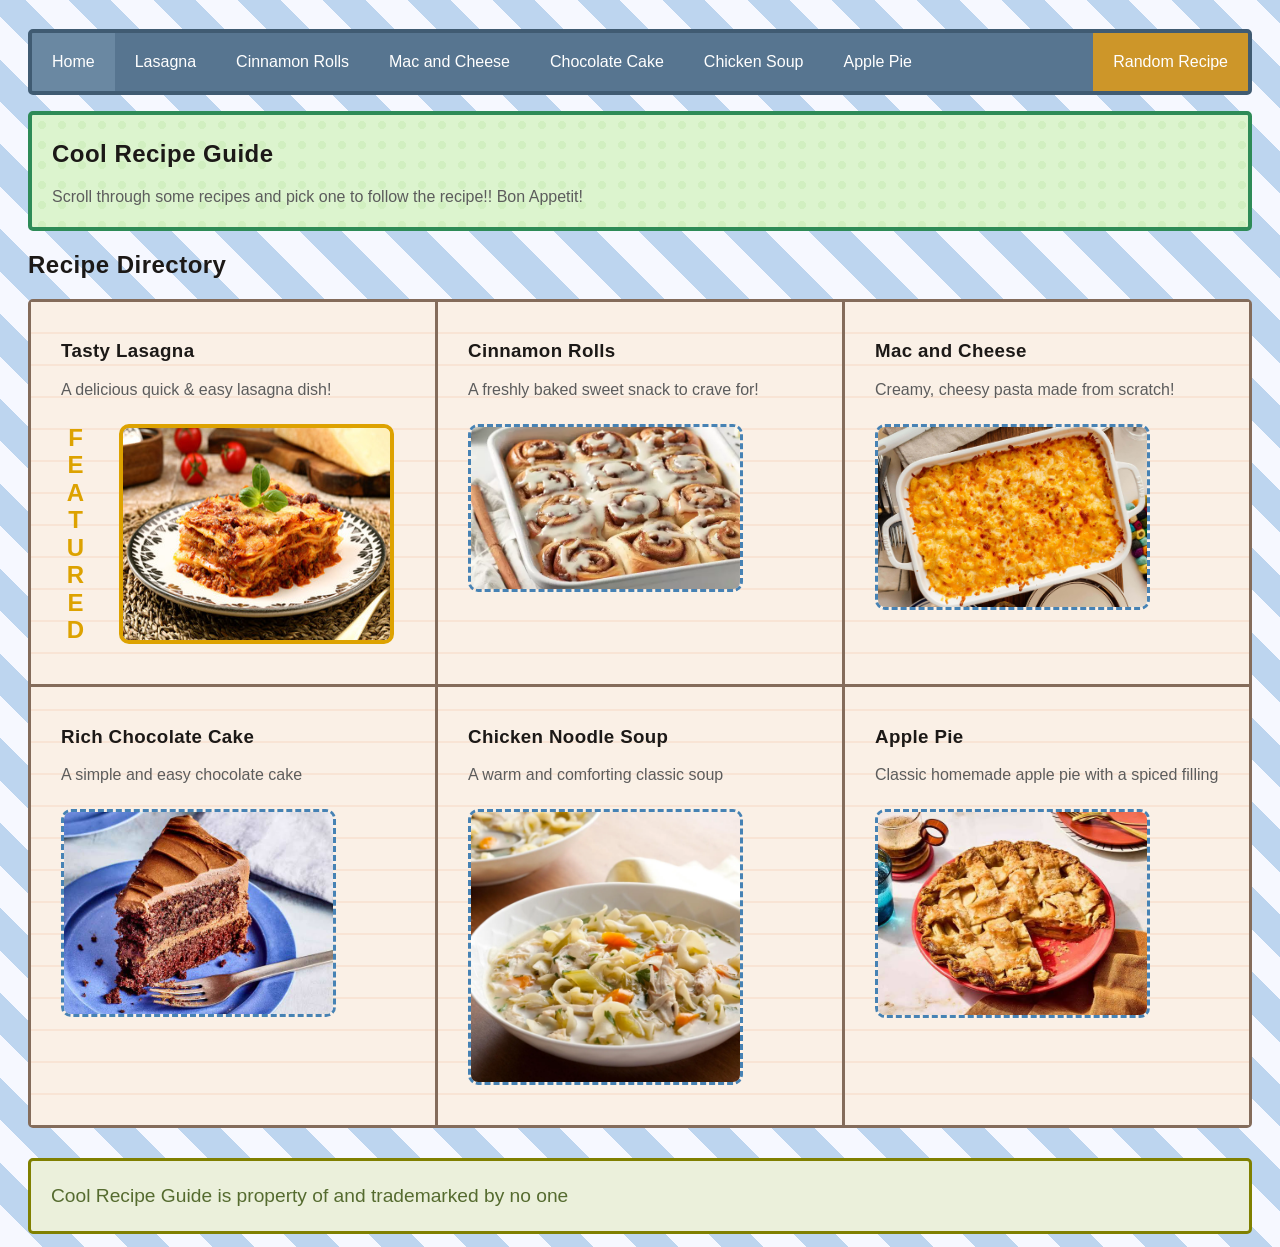
<file: index.html>
<!doctype html>
<html lang="en">
  <head>
    <meta charset="UTF-8" />
    <meta name="viewport" content="width=device-width, initial-scale=1" />
    <title>Cool Recipe Guide</title>
    <link rel="stylesheet" href="styles.css" />
  </head>
  <body>
    <ul class="navbar">
      <li class="active"><a href="index.html">Home</a></li>
      <li><a href="recipes/lasagna.html">Lasagna</a></li>
      <li><a href="recipes/cinnamonroll.html">Cinnamon Rolls</a></li>
      <li><a href="recipes/mac.html">Mac and Cheese</a></li>
      <li><a href="recipes/cake.html">Chocolate Cake</a></li>
      <li><a href="recipes/soup.html">Chicken Soup</a></li>
      <li><a href="recipes/pie.html">Apple Pie</a></li>
      <li id="right-align">
        <a href="#" id="random-recipe-btn">Random Recipe</a>
      </li>
    </ul>
    <section class="recipe-header">
      <h1>Cool Recipe Guide</h1>
      <p>
        Scroll through some recipes and pick one to follow the recipe!! Bon
        Appetit!
      </p>
    </section>
    <section>
      <h2>Recipe Directory</h2>

      <div class="home-grid">
        <div class="row">
          <div>
            <a
              href="recipes/lasagna.html"
              style="text-decoration: none; color: inherit"
            >
              <h3>Tasty Lasagna</h3>
              <p class="p-with-margin">
                A delicious quick & easy lasagna dish!
              </p>
              <div style="display: flex">
                <h2 id="featured-recipe-text">FEATURED</h2>
                <img
                  id="featured-recipe"
                  src="./images/lasagna.jpg"
                  alt="tasty lasagna"
                  width="300"
                  height="auto"
                />
              </div>
            </a>
          </div>
          <div>
            <a
              href="recipes/cinnamonroll.html"
              style="text-decoration: none; color: inherit"
            >
              <h3>Cinnamon Rolls</h3>
              <p class="p-with-margin">
                A freshly baked sweet snack to crave for!
              </p>
              <img
                src="./images/cinnamonroll.webp"
                alt="tasty lasagna"
                width="300"
                height="auto"
              />
            </a>
          </div>
          <div>
            <a
              href="recipes/mac.html"
              style="text-decoration: none; color: inherit"
            >
              <h3>Mac and Cheese</h3>
              <p class="p-with-margin">
                Creamy, cheesy pasta made from scratch!
              </p>
              <img
                src="./images/mac.jpg"
                alt="tasty lasagna"
                width="300"
                height="auto"
              />
            </a>
          </div>
        </div>
        <div class="row">
          <div>
            <a
              href="recipes/cake.html"
              style="text-decoration: none; color: inherit"
            >
              <h3>Rich Chocolate Cake</h3>
              <p class="p-with-margin">A simple and easy chocolate cake</p>
              <img
                src="./images/cake.jpeg"
                alt="tasty lasagna"
                width="300"
                height="auto"
              />
            </a>
          </div>
          <div>
            <a
              href="recipes/soup.html"
              style="text-decoration: none; color: inherit"
            >
              <h3>Chicken Noodle Soup</h3>
              <p class="p-with-margin">A warm and comforting classic soup</p>
              <img
                src="./images/soup.webp"
                alt="Bowl of chicken noodle soup"
                width="300"
                height="auto"
              />
            </a>
          </div>
          <div>
            <a
              href="recipes/pie.html"
              style="text-decoration: none; color: inherit"
            >
              <h3>Apple Pie</h3>
              <p class="p-with-margin">
                Classic homemade apple pie with a spiced filling
              </p>
              <img
                src="./images/pie.jpeg"
                alt="Homemade apple pie"
                width="300"
                height="auto"
              />
            </a>
          </div>
        </div>
      </div>
    </section>
    <footer class="footer">
      <p>
        Cool Recipe Guide is property of and trademarked by no one
      </p>
    </footer>
    <script src="script.js"></script>
  </body>
</html>
</file>
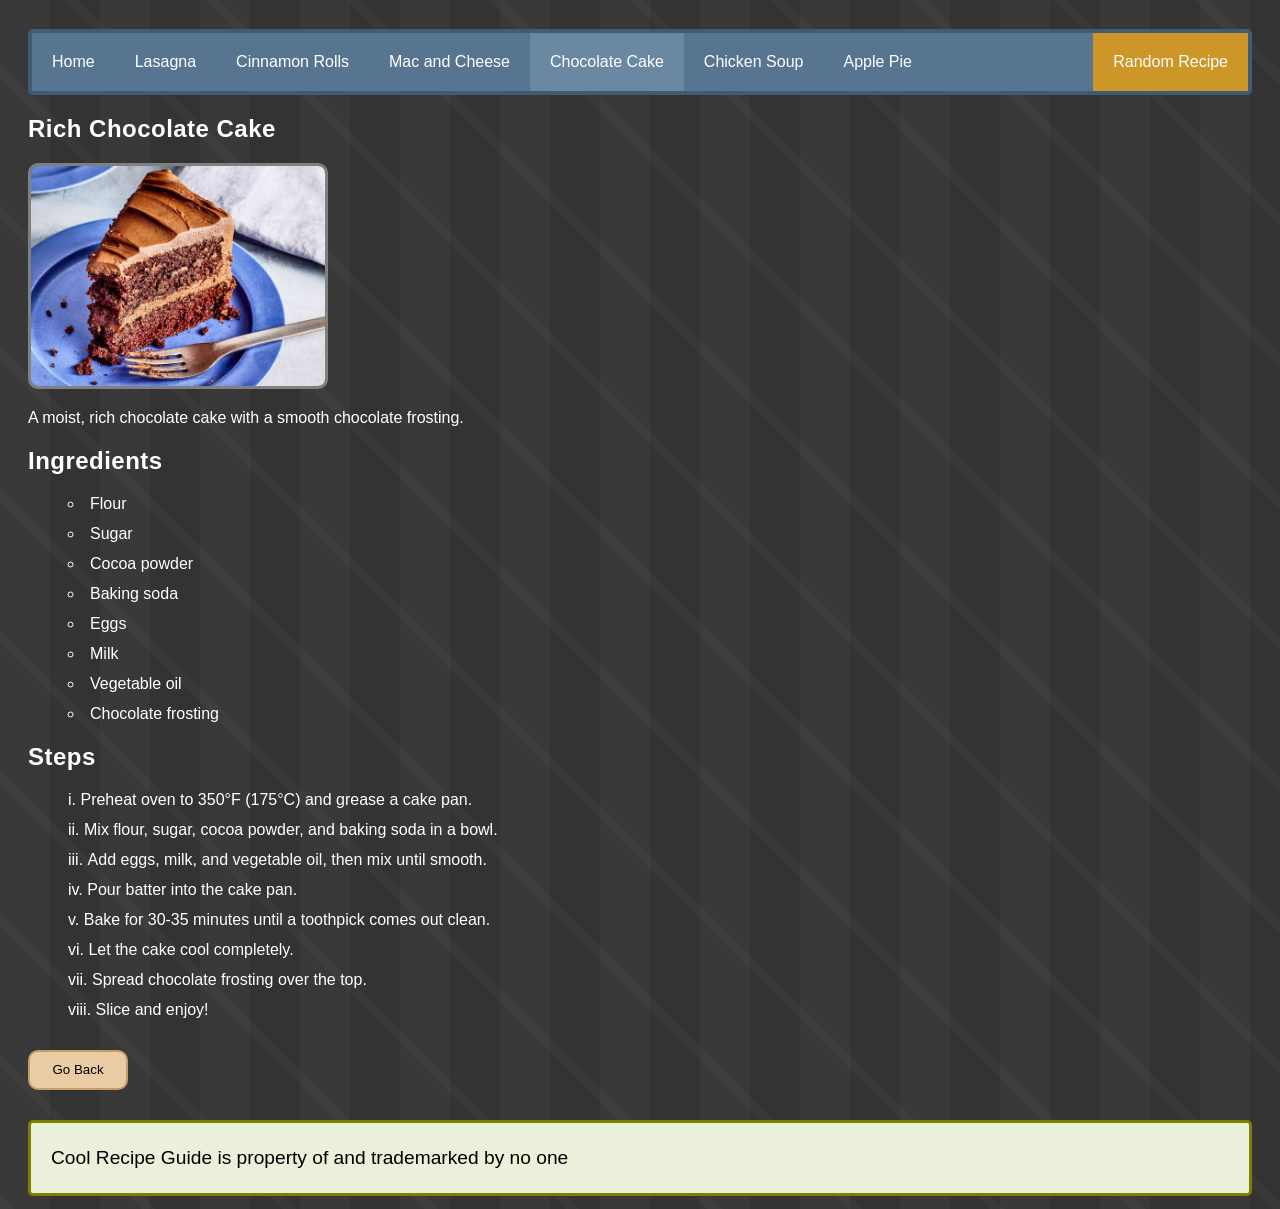
<file: recipes/cake.html>
<!doctype html>
<html lang="en">
  <head>
    <meta charset="UTF-8" />
    <meta name="viewport" content="width=device-width, initial-scale=1" />
    <title>Chocolate Cake Recipe</title>
    <link rel="stylesheet" href="../styles.css" />
  </head>
  <body id="cakebg">
    <ul class="navbar">
      <li><a href="../index.html">Home</a></li>
      <li><a href="lasagna.html">Lasagna</a></li>
      <li><a href="cinnamonroll.html">Cinnamon Rolls</a></li>
      <li><a href="mac.html">Mac and Cheese</a></li>
      <li class="active"><a href="cake.html">Chocolate Cake</a></li>
      <li><a href="soup.html">Chicken Soup</a></li>
      <li><a href="pie.html">Apple Pie</a></li>
      <li id="right-align">
        <a href="#" id="random-recipe-btn">Random Recipe</a>
      </li>
    </ul>
    <section>
      <h1>Rich Chocolate Cake</h1>
      <img
        src="../images/cake.jpeg"
        alt="Rich Chocolate Cake"
        width="300"
        height="auto"
      />
      <p>A moist, rich chocolate cake with a smooth chocolate frosting.</p>
      <h2>Ingredients</h2>
      <ul>
        <li>Flour</li>
        <li>Sugar</li>
        <li>Cocoa powder</li>
        <li>Baking soda</li>
        <li>Eggs</li>
        <li>Milk</li>
        <li>Vegetable oil</li>
        <li>Chocolate frosting</li>
      </ul>
      <h2>Steps</h2>
      <ol>
        <li>Preheat oven to 350°F (175°C) and grease a cake pan.</li>
        <li>Mix flour, sugar, cocoa powder, and baking soda in a bowl.</li>
        <li>Add eggs, milk, and vegetable oil, then mix until smooth.</li>
        <li>Pour batter into the cake pan.</li>
        <li>Bake for 30-35 minutes until a toothpick comes out clean.</li>
        <li>Let the cake cool completely.</li>
        <li>Spread chocolate frosting over the top.</li>
        <li>Slice and enjoy!</li>
      </ol>
      <button class="back-btn" onclick="location.href = '../index.html'">
        Go Back
      </button>
    </section>
    <footer class="footer">
      <p style="color: black !important">
        Cool Recipe Guide is property of and trademarked by no one
      </p>
    </footer>
    <script src="../script.js"></script>
  </body>
</html>
</file>
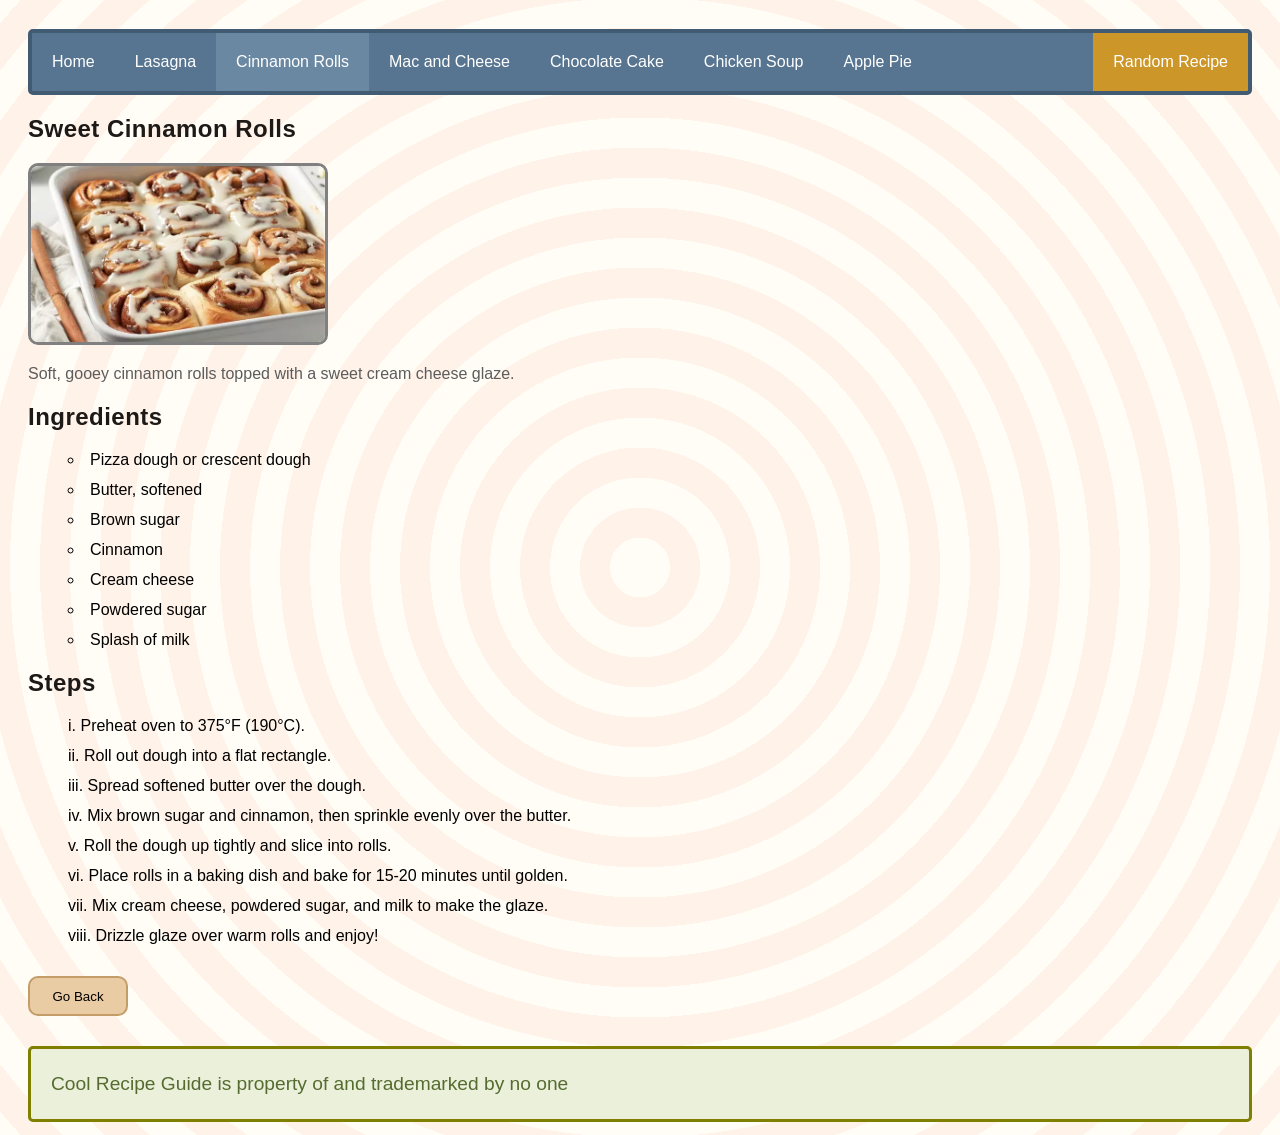
<file: recipes/cinnamonroll.html>
<!doctype html>
<html lang="en">
  <head>
    <meta charset="UTF-8" />
    <meta name="viewport" content="width=device-width, initial-scale=1" />
    <title>Cinnamon Roll Recipe</title>
    <link rel="stylesheet" href="../styles.css" />
  </head>
  <body id="cinnamonbg">
    <ul class="navbar">
      <li><a href="../index.html">Home</a></li>
      <li><a href="lasagna.html">Lasagna</a></li>
      <li class="active">
        <a href="cinnamonroll.html">Cinnamon Rolls</a>
      </li>
      <li><a href="mac.html">Mac and Cheese</a></li>
      <li><a href="cake.html">Chocolate Cake</a></li>
      <li><a href="soup.html">Chicken Soup</a></li>
      <li><a href="pie.html">Apple Pie</a></li>
      <li id="right-align">
        <a href="#" id="random-recipe-btn">Random Recipe</a>
      </li>
    </ul>
    <section>
      <h1>Sweet Cinnamon Rolls</h1>
      <img
        src="../images/cinnamonroll.webp"
        alt="Cinnamon Rolls"
        width="300"
        height="auto"
      />
      <p>Soft, gooey cinnamon rolls topped with a sweet cream cheese glaze.</p>
      <h2>Ingredients</h2>
      <ul>
        <li>Pizza dough or crescent dough</li>
        <li>Butter, softened</li>
        <li>Brown sugar</li>
        <li>Cinnamon</li>
        <li>Cream cheese</li>
        <li>Powdered sugar</li>
        <li>Splash of milk</li>
      </ul>
      <h2>Steps</h2>
      <ol>
        <li>Preheat oven to 375°F (190°C).</li>
        <li>Roll out dough into a flat rectangle.</li>
        <li>Spread softened butter over the dough.</li>
        <li>
          Mix brown sugar and cinnamon, then sprinkle evenly over the butter.
        </li>
        <li>Roll the dough up tightly and slice into rolls.</li>
        <li>
          Place rolls in a baking dish and bake for 15-20 minutes until golden.
        </li>
        <li>Mix cream cheese, powdered sugar, and milk to make the glaze.</li>
        <li>Drizzle glaze over warm rolls and enjoy!</li>
      </ol>
      <button class="back-btn" onclick="location.href = '../index.html'">
        Go Back
      </button>
    </section>
    <footer class="footer">
      <p>
        Cool Recipe Guide is property of and trademarked by no one
      </p>
    </footer>
    <script src="../script.js"></script>
  </body>
</html>
</file>
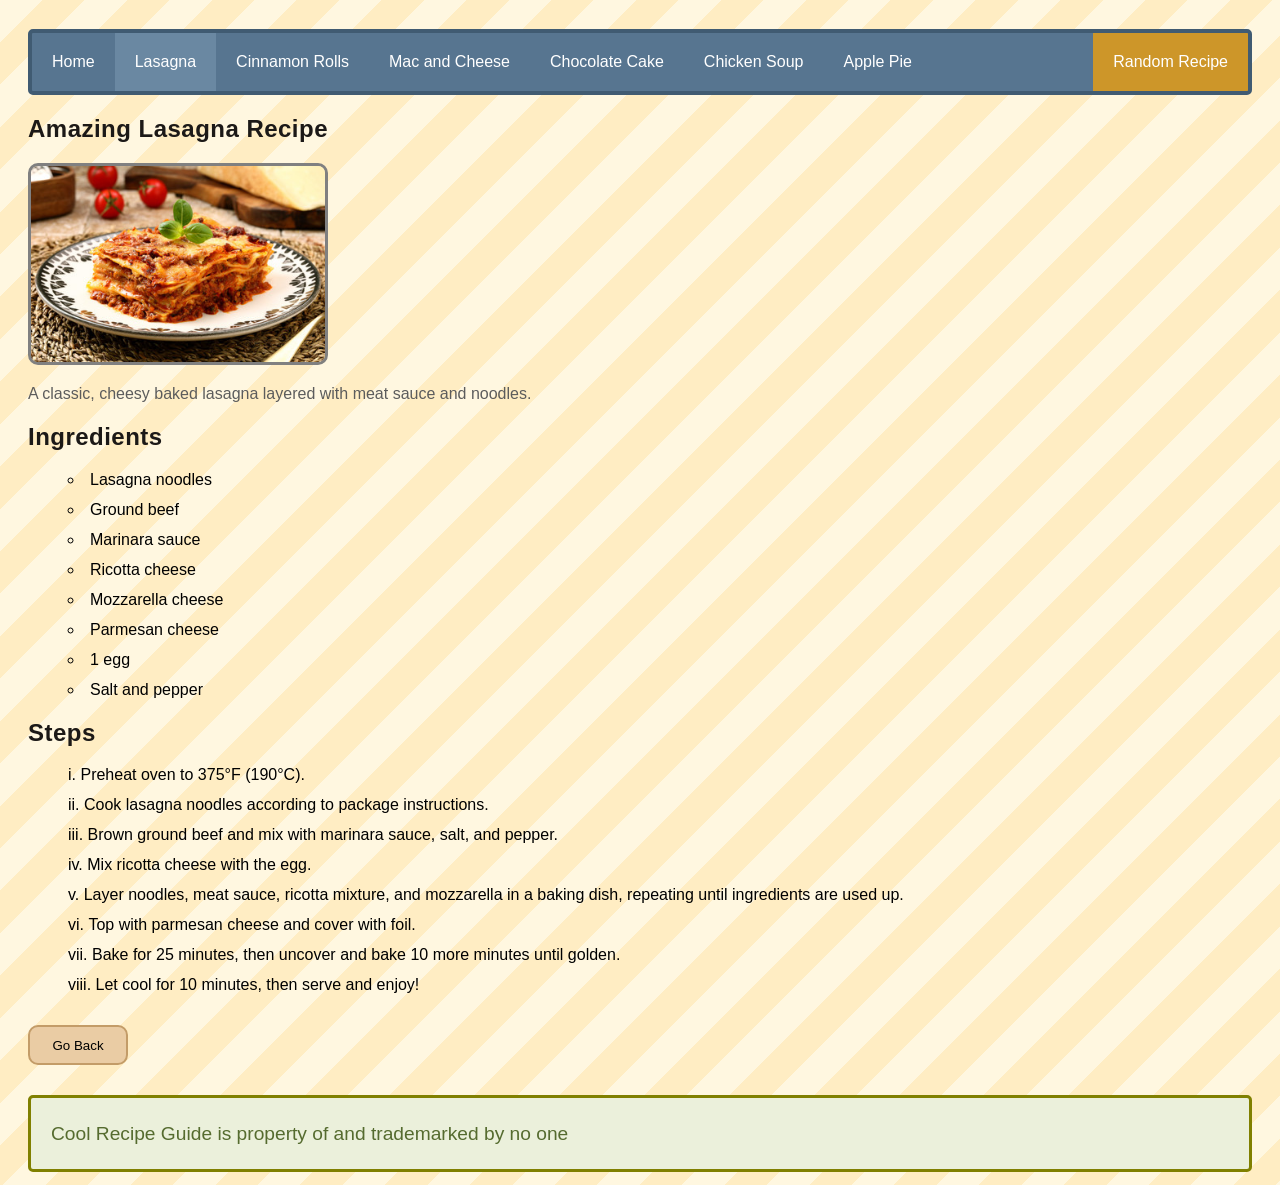
<file: recipes/lasagna.html>
<!doctype html>
<html lang="en">
  <head>
    <meta charset="UTF-8" />
    <meta name="viewport" content="width=device-width, initial-scale=1" />
    <title>Lasagna Recipe</title>
    <link rel="stylesheet" href="../styles.css" />
  </head>
  <body id="lasagnabg">
    <ul class="navbar">
      <li><a href="../index.html">Home</a></li>
      <li class="active"><a href="lasagna.html">Lasagna</a></li>
      <li><a href="cinnamonroll.html">Cinnamon Rolls</a></li>
      <li><a href="mac.html">Mac and Cheese</a></li>
      <li><a href="cake.html">Chocolate Cake</a></li>
      <li><a href="soup.html">Chicken Soup</a></li>
      <li><a href="pie.html">Apple Pie</a></li>
      <li id="right-align">
        <a href="#" id="random-recipe-btn">Random Recipe</a>
      </li>
    </ul>
    <section>
      <h1>Amazing Lasagna Recipe</h1>
      <img
        src="../images/lasagna.jpg"
        alt="Tasty Lasagna"
        width="300"
        height="auto"
      />
      <p>
        A classic, cheesy baked lasagna layered with meat sauce and noodles.
      </p>
      <h2>Ingredients</h2>
      <ul>
        <li>Lasagna noodles</li>
        <li>Ground beef</li>
        <li>Marinara sauce</li>
        <li>Ricotta cheese</li>
        <li>Mozzarella cheese</li>
        <li>Parmesan cheese</li>
        <li>1 egg</li>
        <li>Salt and pepper</li>
      </ul>
      <h2>Steps</h2>
      <ol>
        <li>Preheat oven to 375°F (190°C).</li>
        <li>Cook lasagna noodles according to package instructions.</li>
        <li>
          Brown ground beef and mix with marinara sauce, salt, and pepper.
        </li>
        <li>Mix ricotta cheese with the egg.</li>
        <li>
          Layer noodles, meat sauce, ricotta mixture, and mozzarella in a baking
          dish, repeating until ingredients are used up.
        </li>
        <li>Top with parmesan cheese and cover with foil.</li>
        <li>
          Bake for 25 minutes, then uncover and bake 10 more minutes until
          golden.
        </li>
        <li>Let cool for 10 minutes, then serve and enjoy!</li>
      </ol>
      <button class="back-btn" onclick="location.href = '../index.html'">
        Go Back
      </button>
    </section>
    <footer class="footer">
      <p>
        Cool Recipe Guide is property of and trademarked by no one
      </p>
    </footer>
    <script src="../script.js"></script>
  </body>
</html>
</file>
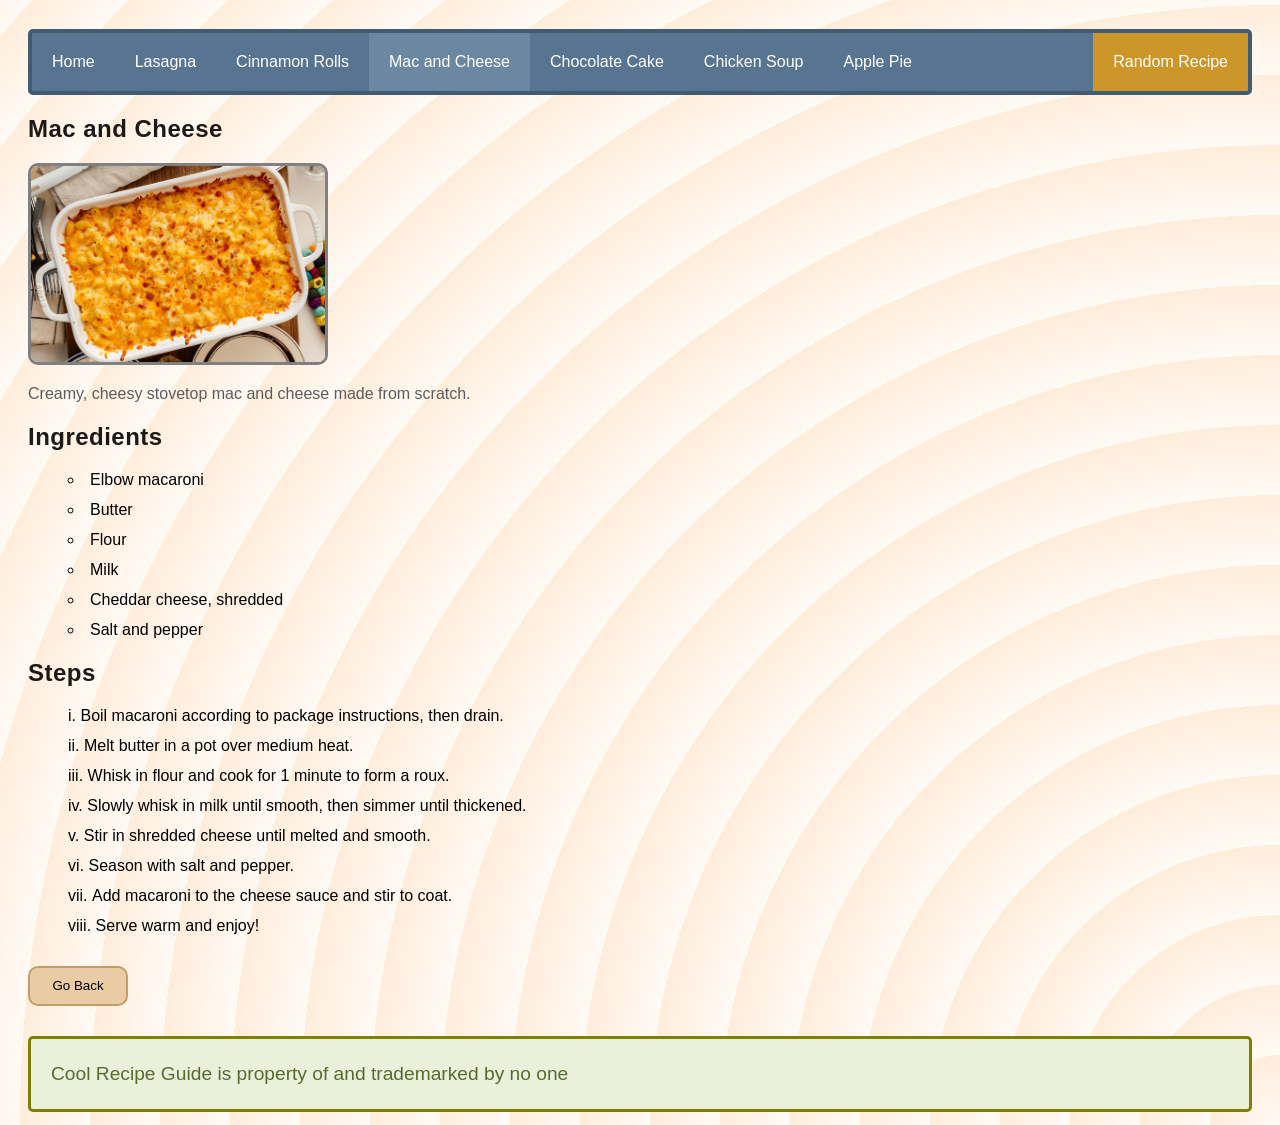
<file: recipes/mac.html>
<!doctype html>
<html lang="en">
  <head>
    <meta charset="UTF-8" />
    <meta name="viewport" content="width=device-width, initial-scale=1" />
    <title>Mac and Cheese Recipe</title>
    <link rel="stylesheet" href="../styles.css" />
  </head>
  <body id="macbg">
    <ul class="navbar">
      <li><a href="../index.html">Home</a></li>
      <li><a href="lasagna.html">Lasagna</a></li>
      <li><a href="cinnamonroll.html">Cinnamon Rolls</a></li>
      <li class="active"><a href="mac.html">Mac and Cheese</a></li>
      <li><a href="cake.html">Chocolate Cake</a></li>
      <li><a href="soup.html">Chicken Soup</a></li>
      <li><a href="pie.html">Apple Pie</a></li>
      <li id="right-align">
        <a href="#" id="random-recipe-btn">Random Recipe</a>
      </li>
    </ul>
    <section>
      <h1>Mac and Cheese</h1>
      <img
        src="../images/mac.jpg"
        alt="Mac and Cheese"
        width="300"
        height="auto"
      />
      <p>Creamy, cheesy stovetop mac and cheese made from scratch.</p>
      <h2>Ingredients</h2>
      <ul>
        <li>Elbow macaroni</li>
        <li>Butter</li>
        <li>Flour</li>
        <li>Milk</li>
        <li>Cheddar cheese, shredded</li>
        <li>Salt and pepper</li>
      </ul>
      <h2>Steps</h2>
      <ol>
        <li>Boil macaroni according to package instructions, then drain.</li>
        <li>Melt butter in a pot over medium heat.</li>
        <li>Whisk in flour and cook for 1 minute to form a roux.</li>
        <li>Slowly whisk in milk until smooth, then simmer until thickened.</li>
        <li>Stir in shredded cheese until melted and smooth.</li>
        <li>Season with salt and pepper.</li>
        <li>Add macaroni to the cheese sauce and stir to coat.</li>
        <li>Serve warm and enjoy!</li>
      </ol>
      <button class="back-btn" onclick="location.href = '../index.html'">
        Go Back
      </button>
    </section>
    <footer class="footer">
      <p>
        Cool Recipe Guide is property of and trademarked by no one
      </p>
    </footer>
    <script src="../script.js"></script>
  </body>
</html>
</file>
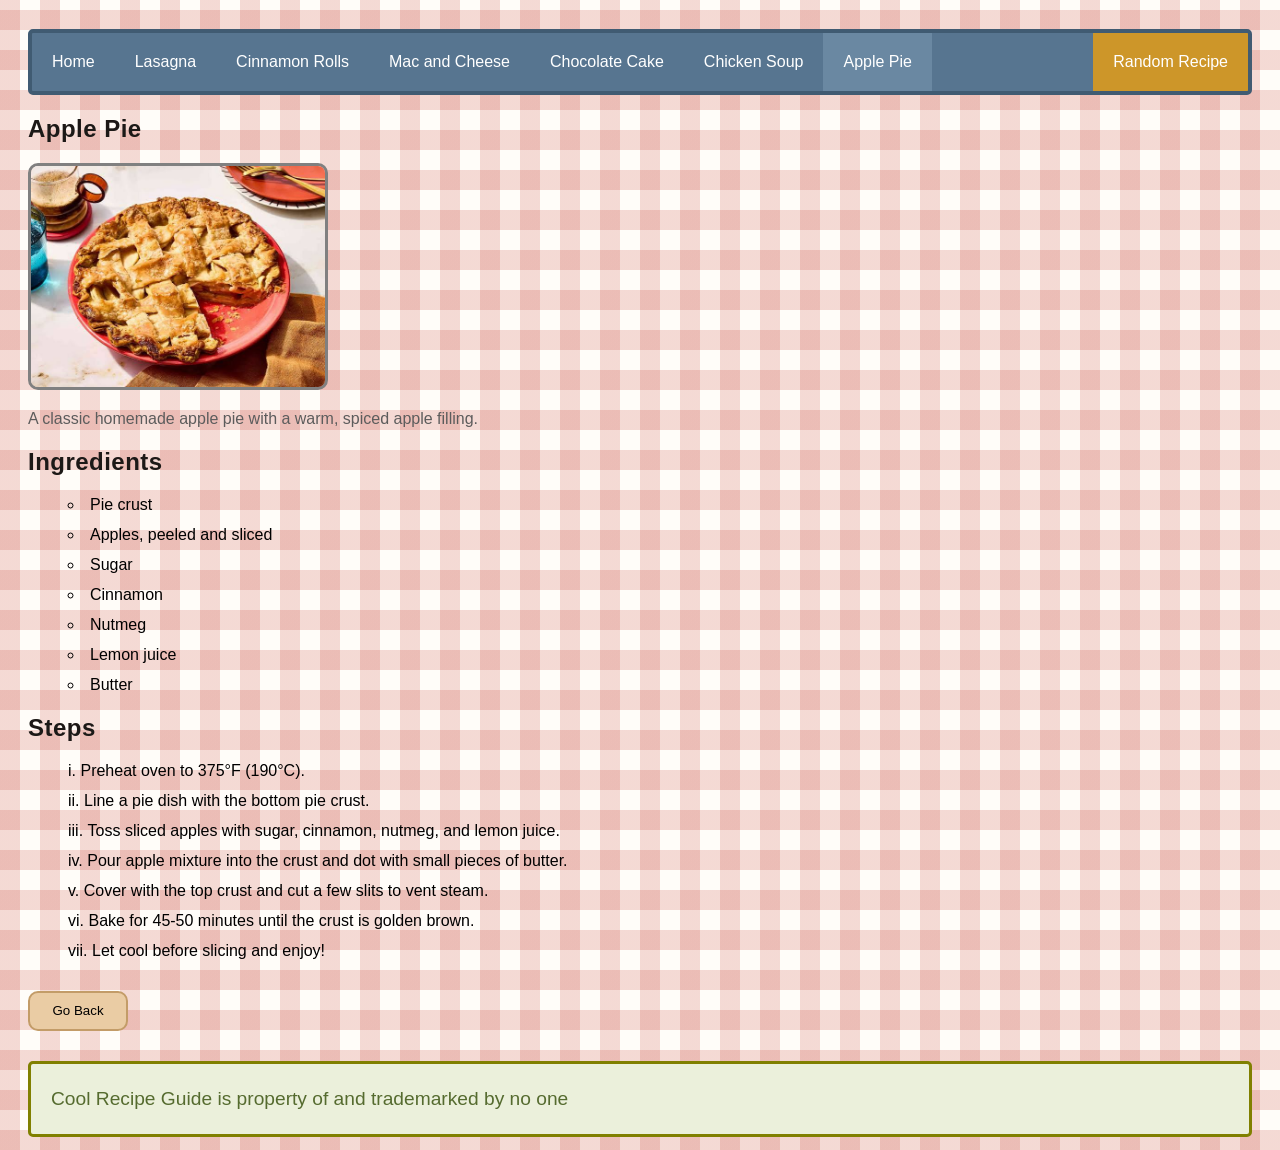
<file: recipes/pie.html>
<!doctype html>
<html lang="en">
  <head>
    <meta charset="UTF-8" />
    <meta name="viewport" content="width=device-width, initial-scale=1" />
    <title>Apple Pie Recipe</title>
    <link rel="stylesheet" href="../styles.css" />
  </head>
  <body id="piebg">
    <ul class="navbar">
      <li><a href="../index.html">Home</a></li>
      <li><a href="lasagna.html">Lasagna</a></li>
      <li><a href="cinnamonroll.html">Cinnamon Rolls</a></li>
      <li><a href="mac.html">Mac and Cheese</a></li>
      <li><a href="cake.html">Chocolate Cake</a></li>
      <li><a href="soup.html">Chicken Soup</a></li>
      <li class="active"><a href="pie.html">Apple Pie</a></li>
      <li id="right-align">
        <a href="#" id="random-recipe-btn">Random Recipe</a>
      </li>
    </ul>
    <section>
      <h1>Apple Pie</h1>
      <img
        src="../images/pie.jpeg"
        alt="Homemade apple pie"
        width="300"
        height="auto"
      />
      <p>A classic homemade apple pie with a warm, spiced apple filling.</p>
      <h2>Ingredients</h2>
      <ul>
        <li>Pie crust</li>
        <li>Apples, peeled and sliced</li>
        <li>Sugar</li>
        <li>Cinnamon</li>
        <li>Nutmeg</li>
        <li>Lemon juice</li>
        <li>Butter</li>
      </ul>
      <h2>Steps</h2>
      <ol>
        <li>Preheat oven to 375°F (190°C).</li>
        <li>Line a pie dish with the bottom pie crust.</li>
        <li>
          Toss sliced apples with sugar, cinnamon, nutmeg, and lemon juice.
        </li>
        <li>
          Pour apple mixture into the crust and dot with small pieces of butter.
        </li>
        <li>Cover with the top crust and cut a few slits to vent steam.</li>
        <li>Bake for 45-50 minutes until the crust is golden brown.</li>
        <li>Let cool before slicing and enjoy!</li>
      </ol>
      <button class="back-btn" onclick="location.href = '../index.html'">
        Go Back
      </button>
    </section>
    <footer class="footer">
      <p>
        Cool Recipe Guide is property of and trademarked by no one
      </p>
    </footer>
    <script src="../script.js"></script>
  </body>
</html>
</file>
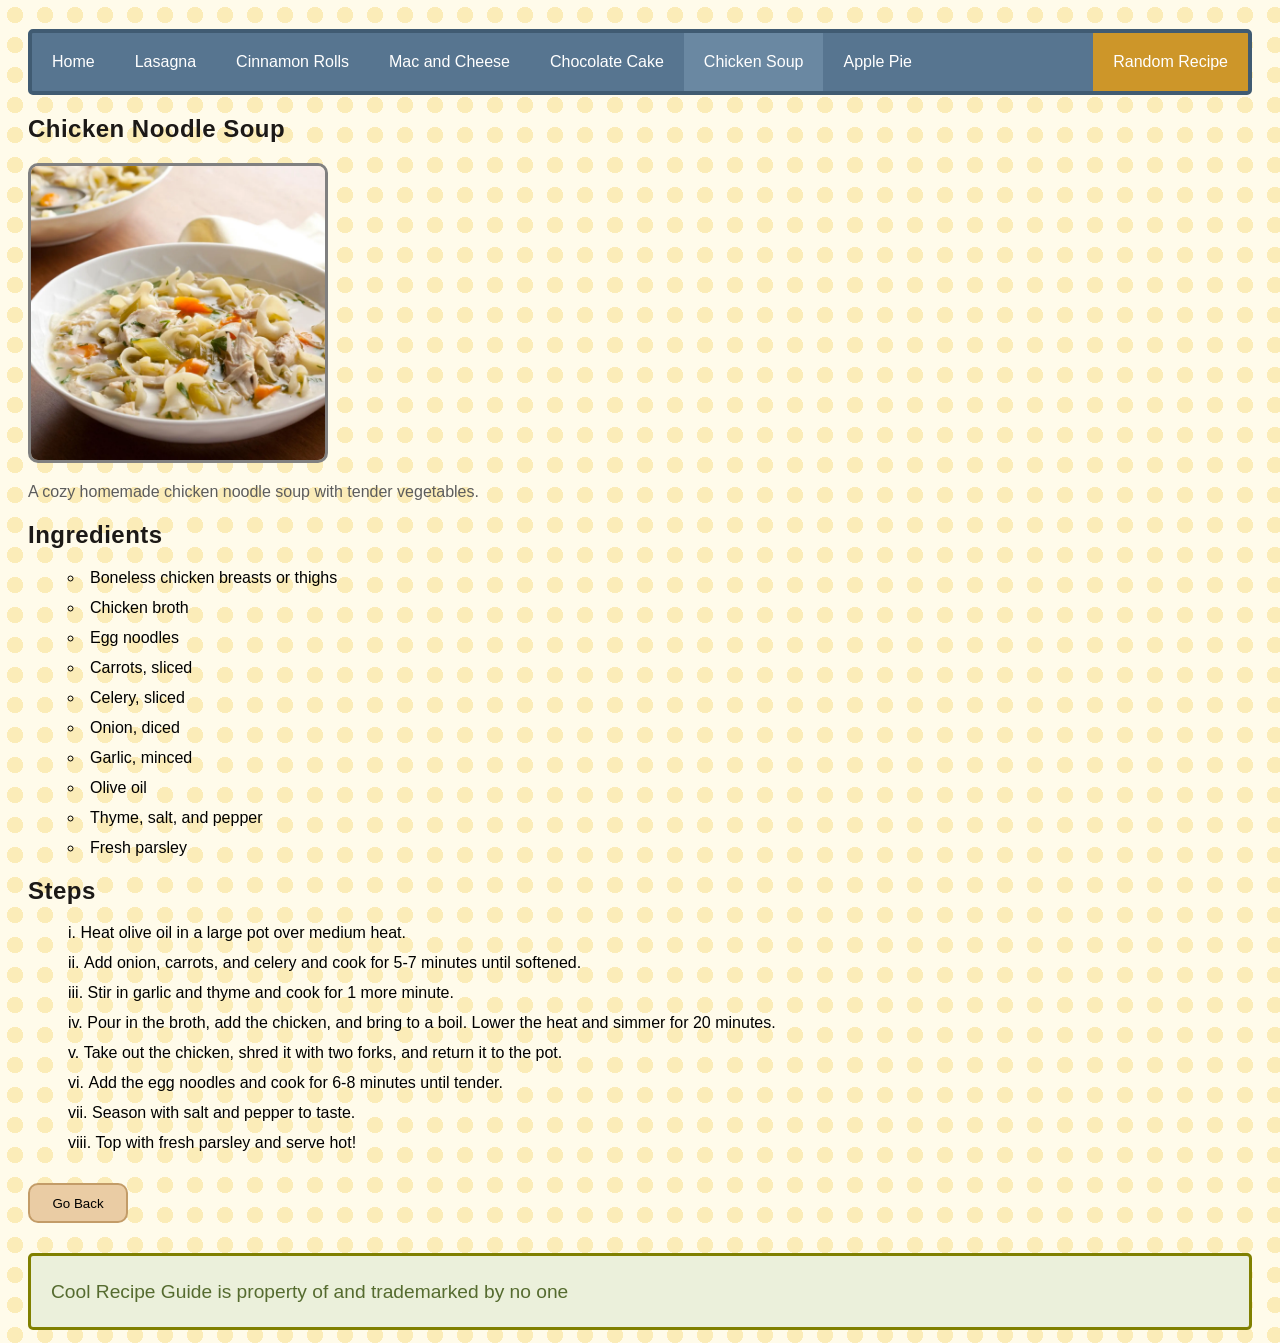
<file: recipes/soup.html>
<!doctype html>
<html lang="en">
  <head>
    <meta charset="UTF-8" />
    <meta name="viewport" content="width=device-width, initial-scale=1" />
    <title>Chicken Noodle Soup Recipe</title>
    <link rel="stylesheet" href="../styles.css" />
  </head>
  <body id="soupbg">
    <ul class="navbar">
      <li><a href="../index.html">Home</a></li>
      <li><a href="lasagna.html">Lasagna</a></li>
      <li><a href="cinnamonroll.html">Cinnamon Rolls</a></li>
      <li><a href="mac.html">Mac and Cheese</a></li>
      <li><a href="cake.html">Chocolate Cake</a></li>
      <li class="active"><a href="soup.html">Chicken Soup</a></li>
      <li><a href="pie.html">Apple Pie</a></li>
      <li id="right-align">
        <a href="#" id="random-recipe-btn">Random Recipe</a>
      </li>
    </ul>
    <section>
      <h1>Chicken Noodle Soup</h1>
      <img
        src="../images/soup.webp"
        alt="Bowl of chicken noodle soup"
        width="300"
        height="auto"
      />
      <p>A cozy homemade chicken noodle soup with tender vegetables.</p>
      <h2>Ingredients</h2>
      <ul>
        <li>Boneless chicken breasts or thighs</li>
        <li>Chicken broth</li>
        <li>Egg noodles</li>
        <li>Carrots, sliced</li>
        <li>Celery, sliced</li>
        <li>Onion, diced</li>
        <li>Garlic, minced</li>
        <li>Olive oil</li>
        <li>Thyme, salt, and pepper</li>
        <li>Fresh parsley</li>
      </ul>
      <h2>Steps</h2>
      <ol>
        <li>Heat olive oil in a large pot over medium heat.</li>
        <li>
          Add onion, carrots, and celery and cook for 5-7 minutes until
          softened.
        </li>
        <li>Stir in garlic and thyme and cook for 1 more minute.</li>
        <li>
          Pour in the broth, add the chicken, and bring to a boil. Lower the
          heat and simmer for 20 minutes.
        </li>
        <li>
          Take out the chicken, shred it with two forks, and return it to the
          pot.
        </li>
        <li>Add the egg noodles and cook for 6-8 minutes until tender.</li>
        <li>Season with salt and pepper to taste.</li>
        <li>Top with fresh parsley and serve hot!</li>
      </ol>
      <button class="back-btn" onclick="location.href = '../index.html'">
        Go Back
      </button>
    </section>
    <footer class="footer">
      <p>
        Cool Recipe Guide is property of and trademarked by no one
      </p>
    </footer>
    <script src="../script.js"></script>
  </body>
</html>
</file>
<file: styles.css>
html {
  /* border box reset thing*/
  box-sizing: border-box;
}
*,
*::before,
*::after {
  box-sizing: inherit;
}
html,
body {
  min-height: 100vh;
  overflow-x: hidden;
}

body {
  padding: 5px 20px;
  background: repeating-linear-gradient(
    45deg,
    #f6f8ff,
    #f6f8ff 30px,
    rgb(189, 213, 239) 30px,
    rgb(189, 213, 239) 60px
  );
  font-family: Inter, Roboto, "Helvetica Neue", Arial, sans-serif;
}

#lasagnabg {
  background: repeating-linear-gradient(
    135deg,
    #fff7e0,
    #fff7e0 30px,
    #ffedc3 30px,
    #ffedc3 60px
  );
}

#cinnamonbg {
  background: repeating-radial-gradient(
    circle at 50%,
    #fffdf6,
    #fffdf6 30px,
    #fff2e8 30px,
    #fff2e8 60px
  );
}
#macbg {
  background: repeating-radial-gradient(
    circle at bottom right,
    #fffaf5,
    #ffeddb 70px
  );
}
#cakebg {
  background-image:
    repeating-linear-gradient(
      45deg,
      hsla(312, 0%, 63%, 0.05) 0px,
      hsla(312, 0%, 63%, 0.05) 10px,
      transparent 10px,
      transparent 100px
    ),
    repeating-linear-gradient(
      90deg,
      hsla(312, 0%, 63%, 0.05) 0px,
      hsla(312, 0%, 63%, 0.05) 50px,
      transparent 50px,
      transparent 100px
    ),
    linear-gradient(90deg, hsl(80, 0%, 20%), hsl(80, 0%, 20%));
}
#cakebg p,
#cakebg h1,
#cakebg h2,
#cakebg h3,
#cakebg h4,
#cakebg h5,
#cakebg li {
  color: white !important;
}
#piebg {
  background-color: #fffdf9;
  background-image:
    repeating-linear-gradient(
      90deg,
      rgba(196, 58, 45, 0.18) 0px,
      rgba(196, 58, 45, 0.18) 20px,
      transparent 20px,
      transparent 40px
    ),
    repeating-linear-gradient(
      0deg,
      rgba(196, 58, 45, 0.18) 0px,
      rgba(196, 58, 45, 0.18) 20px,
      transparent 20px,
      transparent 40px
    );
}
#soupbg {
  background-color: #fffbea;
  background-image: radial-gradient(#fbecb8 8px, transparent 0px);
  background-size: 30px 30px;
}

h1,
h2,
h3,
h4,
h5 {
  color: #333333;
  font-family:
    "Inter",
    -apple-system,
    BlinkMacSystemFont,
    "Segoe UI",
    Roboto,
    sans-serif;
  font-weight: 700;
  letter-spacing: 0.02em;
  color: #1c1917;
}

p {
  color: #5c5c5c;
  font-family:
    -apple-system, BlinkMacSystemFont, "SF Pro Display", "SF Pro Text",
    "Segoe UI", Roboto, sans-serif;
  font-weight: 500;
}

.home-grid .row {
  display: flex;
  flex-direction: row;
  gap: 3px;
}

.home-grid .row > div {
  flex: 1;
  min-width: 0;

  background: repeating-linear-gradient(
    0deg,
    linen,
    linen 30px,
    #f8e4d5 30px,
    #f8e4d5 32px
  );
  padding: 20px 30px 40px 30px;
}

.home-grid img {
  width: 100%;
  height: auto;
  display: block;
}
.home-grid {
  display: flex;
  flex-direction: column;
  gap: 3px;
  border-radius: 5px;
  width: 100%;
  background-color: #846c5b;
  border: solid 3px #846c5b;
}

ul,
ol {
  list-style-position: inside;
}
ol {
  list-style-type: lower-roman;
}

ul {
  list-style-type: circle;
}

a img {
  border: dashed 3.5px steelblue;
}

img {
  max-width: 80%;
  height: auto;
  border: solid 3px grey;
  border-radius: 10px;
}
.nested-page img {
  border: solid 3px #e8bc87;
}
button {
  cursor: pointer;
}
.back-btn {
  width: 100px;
  border-radius: 10px;
  margin-top: 15px;
  height: 40px;
  border: solid 2px rgb(195, 156, 104);
  background-color: rgb(234, 204, 164);
}
ul li,
ol li {
  margin-bottom: 12px;
}

.recipe-header {
  background-color: #dcf4ce;
  border: solid 4px seagreen;
  padding: 5px 20px;
  border-radius: 5px;
  background-image: radial-gradient(#d1efc0 4px, transparent 0px);
  background-size: 20px 20px;
}

#featured-recipe {
  border: solid 4px rgb(221, 162, 0);
}

#featured-recipe-text {
  color: rgb(221, 162, 0);

  margin: 0 30px 0 0;
  writing-mode: vertical-rl;
  text-orientation: upright;
}

.navbar {
  display: flex;
  list-style-type: none;
  padding: 0;
  border-radius: 5px;
  overflow: hidden;
  background-color: #577590;
  border: solid 4px #405b72;
}

.navbar li a {
  display: block;
  color: white;
  text-align: center;
  padding: 20px 20px;
  text-decoration: none;
}
.navbar li {
  margin: 0px;
}
#right-align {
  margin-left: auto;
  background-color: #cd9629;
}

.footer {
  background-color: rgb(235, 240, 219);
  border: 3px solid olive;
  margin-top: 30px;
  padding: 5px 20px;
  border-radius: 5px;
}

.footer p {
  color: darkolivegreen;
  font-size: 1.2em;
}
.p-with-margin {
  margin-bottom: 25px;
}

.active {
  background-color: #6a88a2;
}
</file>
